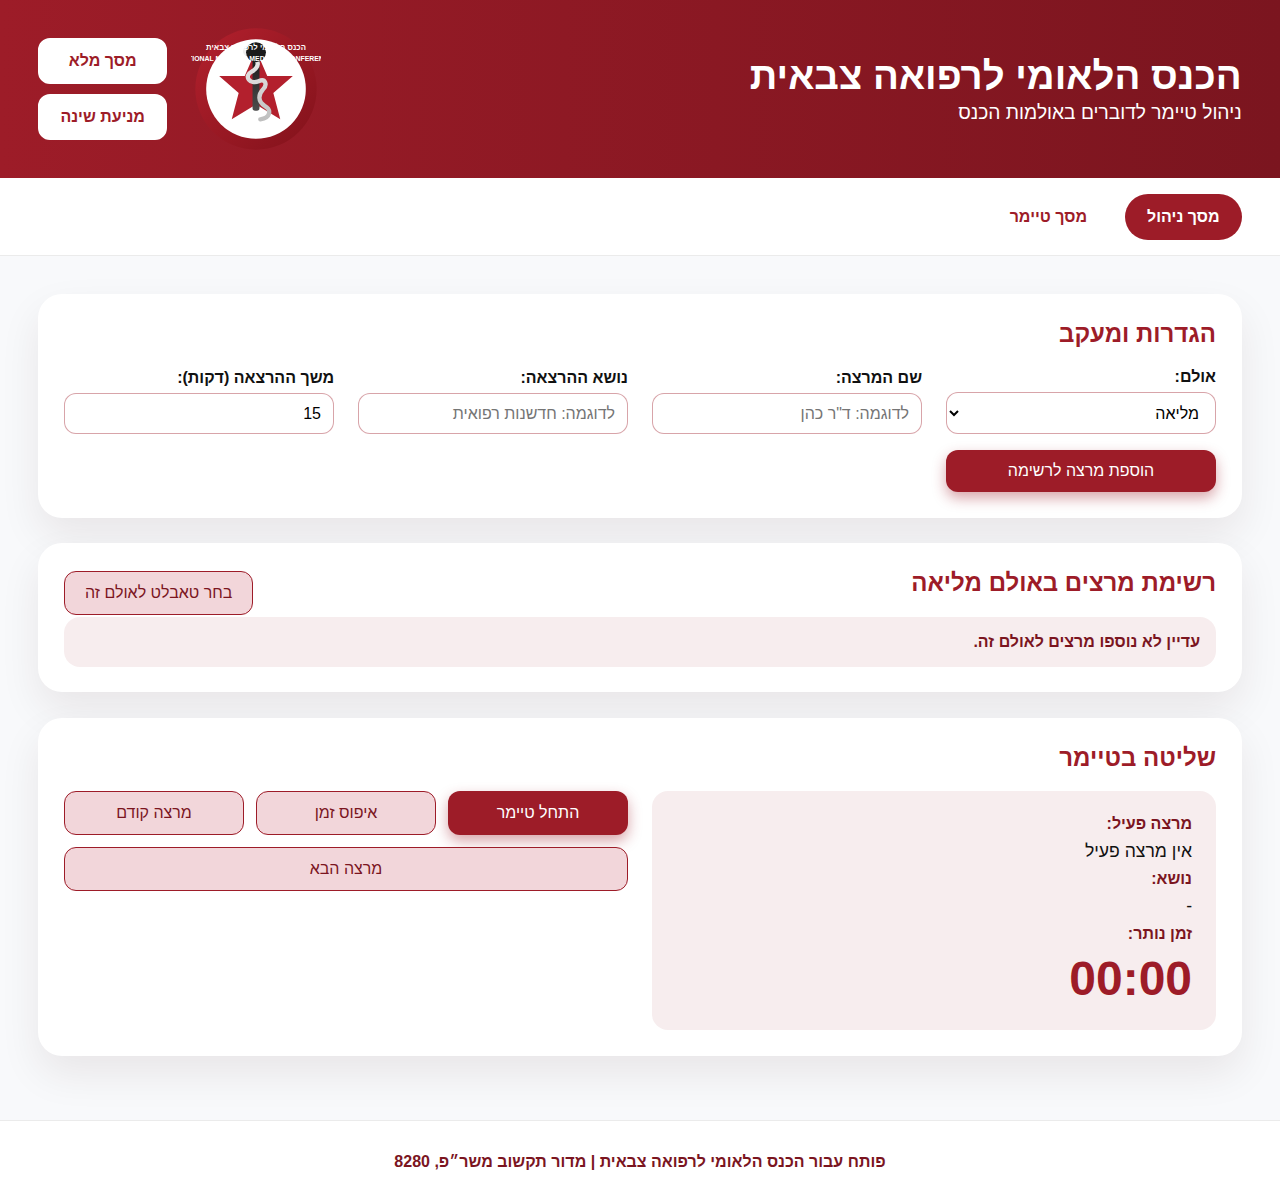
<file: android-app/app/src/main/assets/index.html>
<!DOCTYPE html>
<html lang="he" dir="rtl">
  <head>
    <meta charset="UTF-8" />
    <meta name="viewport" content="width=device-width, initial-scale=1.0" />
    <title>טיימר כנס רפואה צבאית</title>
    <link rel="stylesheet" href="styles.css" />
  </head>
  <body>
    <div class="app-container">
      <header class="app-header">
        <div class="header-text">
          <h1>הכנס הלאומי לרפואה צבאית</h1>
          <p>ניהול טיימר לדוברים באולמות הכנס</p>
        </div>
        <img src="assets/logo.svg" alt="לוגו הכנס הלאומי לרפואה צבאית" class="header-logo" />
        <div class="header-actions">
          <button id="fullscreenButton" class="accent-button">מסך מלא</button>
          <button id="wakeLockButton" class="accent-button">מניעת שינה</button>
        </div>
      </header>

      <nav class="screen-tabs">
        <button class="tab-button active" data-screen="management">מסך ניהול</button>
        <button class="tab-button" data-screen="timer">מסך טיימר</button>
      </nav>

      <main>
        <section id="managementScreen" class="screen active">
          <div class="panel">
            <h2>הגדרות ומעקב</h2>
            <form id="speakerForm" class="speaker-form">
              <div class="form-row">
                <label for="hallSelect">אולם:</label>
                <select id="hallSelect" required>
                  <option value="melia">מליאה</option>
                  <option value="hall1">אולם 1</option>
                  <option value="hall2">אולם 2</option>
                  <option value="hall3">אולם 3</option>
                </select>
              </div>
              <div class="form-row">
                <label for="speakerName">שם המרצה:</label>
                <input id="speakerName" type="text" placeholder="לדוגמה: ד&quot;ר כהן" required />
              </div>
              <div class="form-row">
                <label for="lectureTopic">נושא ההרצאה:</label>
                <input id="lectureTopic" type="text" placeholder="לדוגמה: חדשנות רפואית" required />
              </div>
              <div class="form-row">
                <label for="lectureMinutes">משך ההרצאה (דקות):</label>
                <input id="lectureMinutes" type="number" min="1" max="180" value="15" required />
              </div>
              <button type="submit" class="primary-button">הוספת מרצה לרשימה</button>
            </form>
          </div>

          <div class="panel">
            <div class="panel-header">
              <h2>רשימת מרצים באולם <span id="activeHallName">מליאה</span></h2>
              <div class="panel-actions">
                <button id="setActiveHall" class="secondary-button">בחר טאבלט לאולם זה</button>
              </div>
            </div>
            <div id="speakerListContainer" class="speaker-list"></div>
          </div>

          <div class="panel">
            <h2>שליטה בטיימר</h2>
            <div class="timer-controls">
              <div class="timer-status">
                <p class="status-label">מרצה פעיל:</p>
                <p id="currentSpeakerLabel" class="status-value">אין מרצה פעיל</p>
                <p class="status-label">נושא:</p>
                <p id="currentTopicLabel" class="status-value">-</p>
                <p class="status-label">זמן נותר:</p>
                <p id="currentTimeLabel" class="status-value large">00:00</p>
              </div>
              <div class="control-buttons">
                <button id="startPauseButton" class="primary-button">התחל טיימר</button>
                <button id="resetButton" class="secondary-button">איפוס זמן</button>
                <button id="prevSpeakerButton" class="secondary-button">מרצה קודם</button>
                <button id="nextSpeakerButton" class="secondary-button">מרצה הבא</button>
              </div>
            </div>
          </div>
        </section>

        <section id="timerScreen" class="screen">
          <div class="timer-display">
            <img src="assets/logo.svg" alt="לוגו הכנס הלאומי לרפואה צבאית" class="timer-logo" />
            <div class="timer-info">
              <p class="timer-hall">אולם: <span id="timerHallName">מליאה</span></p>
              <p class="timer-speaker">מרצה: <span id="timerSpeakerName">---</span></p>
              <p class="timer-topic">נושא ההרצאה: <span id="timerTopic">---</span></p>
              <p class="timer-remaining" id="timerRemaining">00:00</p>
              <div class="progress-wrapper">
                <div class="progress-bar" id="timerProgress"></div>
              </div>
            </div>
          </div>
        </section>
      </main>

      <footer class="app-footer">
        <p>פותח עבור הכנס הלאומי לרפואה צבאית | מדור תקשוב משר״פ, 8280</p>
      </footer>
    </div>

    <script type="module" src="app.js"></script>
  </body>
</html>
</file>
<file: android-app/app/src/main/assets/styles.css>
:root {
  --primary-red: #9d1c28;
  --dark-red: #7b151f;
  --light-red: #f2d6da;
  --white: #ffffff;
  --background: #f8f9fb;
  --text-color: #111111;
  font-family: 'Assistant', 'Rubik', 'Heebo', 'Arimo', sans-serif;
}

* {
  box-sizing: border-box;
}

body {
  margin: 0;
  background: var(--background);
  color: var(--text-color);
  direction: rtl;
  min-height: 100vh;
}

.app-container {
  min-height: 100vh;
  display: flex;
  flex-direction: column;
}

.app-header {
  background: linear-gradient(90deg, var(--primary-red), var(--dark-red));
  color: var(--white);
  display: grid;
  grid-template-columns: 1fr auto auto;
  gap: 1.5rem;
  align-items: center;
  padding: 1.5rem clamp(1rem, 3vw, 3rem);
}

.header-text h1 {
  margin: 0;
  font-size: clamp(1.8rem, 3vw, 2.8rem);
}

.header-text p {
  margin: 0.2rem 0 0;
  font-size: clamp(1rem, 2vw, 1.2rem);
}

.header-logo {
  height: clamp(90px, 14vw, 130px);
  width: auto;
  justify-self: center;
}

.header-actions {
  display: flex;
  flex-direction: column;
  gap: 0.6rem;
}

button {
  font: inherit;
  border: none;
  border-radius: 0.75rem;
  padding: 0.75rem 1.25rem;
  cursor: pointer;
  transition: transform 0.2s ease, box-shadow 0.2s ease;
}

button:active {
  transform: scale(0.98);
}

.primary-button {
  background: var(--primary-red);
  color: var(--white);
  box-shadow: 0 6px 14px rgba(157, 28, 40, 0.4);
}

.primary-button:hover {
  background: var(--dark-red);
}

.secondary-button {
  background: var(--light-red);
  color: var(--dark-red);
  border: 1px solid var(--primary-red);
}

.secondary-button.highlight {
  box-shadow: 0 0 0 4px rgba(157, 28, 40, 0.25);
}

.accent-button {
  background: var(--white);
  color: var(--primary-red);
  border: 2px solid var(--white);
  font-weight: 600;
}

.screen-tabs {
  display: flex;
  gap: 1rem;
  padding: 1rem clamp(1rem, 3vw, 3rem);
  background: #fff;
  box-shadow: inset 0 -1px 0 rgba(0, 0, 0, 0.08);
}

.tab-button {
  background: transparent;
  border-radius: 999px;
  border: 2px solid transparent;
  color: var(--primary-red);
  font-weight: 600;
}

.tab-button.active {
  background: var(--primary-red);
  color: var(--white);
}

main {
  flex: 1;
  padding: clamp(1rem, 3vw, 3rem);
  display: flex;
}

.screen {
  display: none;
  width: 100%;
}

.screen.active {
  display: block;
}

.panel {
  background: #fff;
  border-radius: 1.5rem;
  padding: clamp(1.25rem, 2vw, 2rem);
  margin-bottom: clamp(1rem, 2vw, 2rem);
  box-shadow: 0 18px 40px rgba(50, 0, 10, 0.08);
}

.panel-header {
  display: flex;
  justify-content: space-between;
  align-items: center;
  gap: 1rem;
  flex-wrap: wrap;
}

.panel h2 {
  margin-top: 0;
  color: var(--primary-red);
}

.speaker-form {
  display: grid;
  grid-template-columns: repeat(auto-fit, minmax(220px, 1fr));
  gap: 1rem 1.5rem;
  align-items: end;
}

.form-row {
  display: flex;
  flex-direction: column;
  gap: 0.4rem;
}

label {
  font-weight: 600;
}

input,
select {
  padding: 0.65rem 0.75rem;
  border-radius: 0.75rem;
  border: 1px solid rgba(157, 28, 40, 0.4);
  font: inherit;
  background: #fff;
}

input:focus,
select:focus {
  outline: 2px solid var(--light-red);
}

.speaker-list table {
  width: 100%;
  border-collapse: collapse;
}

.speaker-list th,
.speaker-list td {
  padding: 0.75rem;
  border-bottom: 1px solid rgba(0, 0, 0, 0.08);
  text-align: right;
}

.speaker-list th {
  background: var(--light-red);
  color: var(--dark-red);
}

.speaker-list tbody tr.active-row {
  background: rgba(157, 28, 40, 0.08);
  font-weight: 600;
}

.speaker-list .actions {
  display: flex;
  gap: 0.5rem;
}

.empty-state {
  margin: 0;
  padding: 1rem;
  background: rgba(157, 28, 40, 0.08);
  border-radius: 1rem;
  color: var(--dark-red);
  font-weight: 600;
}

.timer-controls {
  display: grid;
  grid-template-columns: repeat(auto-fit, minmax(240px, 1fr));
  gap: 1.5rem;
  align-items: start;
}

.timer-status {
  background: rgba(157, 28, 40, 0.08);
  border-radius: 1rem;
  padding: 1.5rem;
  display: grid;
  gap: 0.5rem;
}

.status-label {
  margin: 0;
  color: var(--dark-red);
  font-weight: 600;
}

.status-value {
  margin: 0;
  font-size: 1.1rem;
}

.status-value.large {
  font-size: clamp(2rem, 4vw, 3rem);
  color: var(--primary-red);
  font-weight: 700;
}

.control-buttons {
  display: flex;
  flex-wrap: wrap;
  gap: 0.75rem;
}

.control-buttons button {
  flex: 1 1 180px;
}

.timer-display {
  display: flex;
  flex-direction: column;
  align-items: center;
  gap: 2rem;
  justify-content: center;
  padding: clamp(2rem, 5vw, 4rem);
  background: #fff;
  border-radius: 2rem;
  box-shadow: 0 22px 55px rgba(50, 0, 10, 0.12);
  margin: 0 auto;
  max-width: 720px;
}

.timer-logo {
  width: clamp(160px, 30vw, 220px);
  height: auto;
}

.timer-info {
  text-align: center;
}

.timer-hall,
.timer-speaker,
.timer-topic {
  font-size: clamp(1.2rem, 2.5vw, 1.8rem);
  margin: 0.6rem 0;
}

.timer-remaining {
  font-size: clamp(3rem, 8vw, 5rem);
  font-weight: 700;
  color: var(--primary-red);
  margin: 1rem 0;
}

.progress-wrapper {
  width: min(90vw, 520px);
  height: 22px;
  background: rgba(157, 28, 40, 0.18);
  border-radius: 999px;
  overflow: hidden;
}

.progress-bar {
  height: 100%;
  width: 0%;
  background: linear-gradient(90deg, var(--dark-red), var(--primary-red));
  transition: width 0.3s linear;
}

.app-footer {
  text-align: center;
  padding: 1rem;
  background: #fff;
  color: var(--dark-red);
  font-weight: 600;
  border-top: 1px solid rgba(0, 0, 0, 0.08);
}

@media (max-width: 900px) {
  .app-header {
    grid-template-columns: 1fr;
    text-align: center;
  }

  .header-actions {
    flex-direction: row;
    justify-content: center;
  }

  .timer-display {
    max-width: none;
  }
}

@media (orientation: landscape) {
  .timer-display {
    flex-direction: row;
    text-align: right;
  }

  .timer-info {
    text-align: right;
  }
}
</file>
